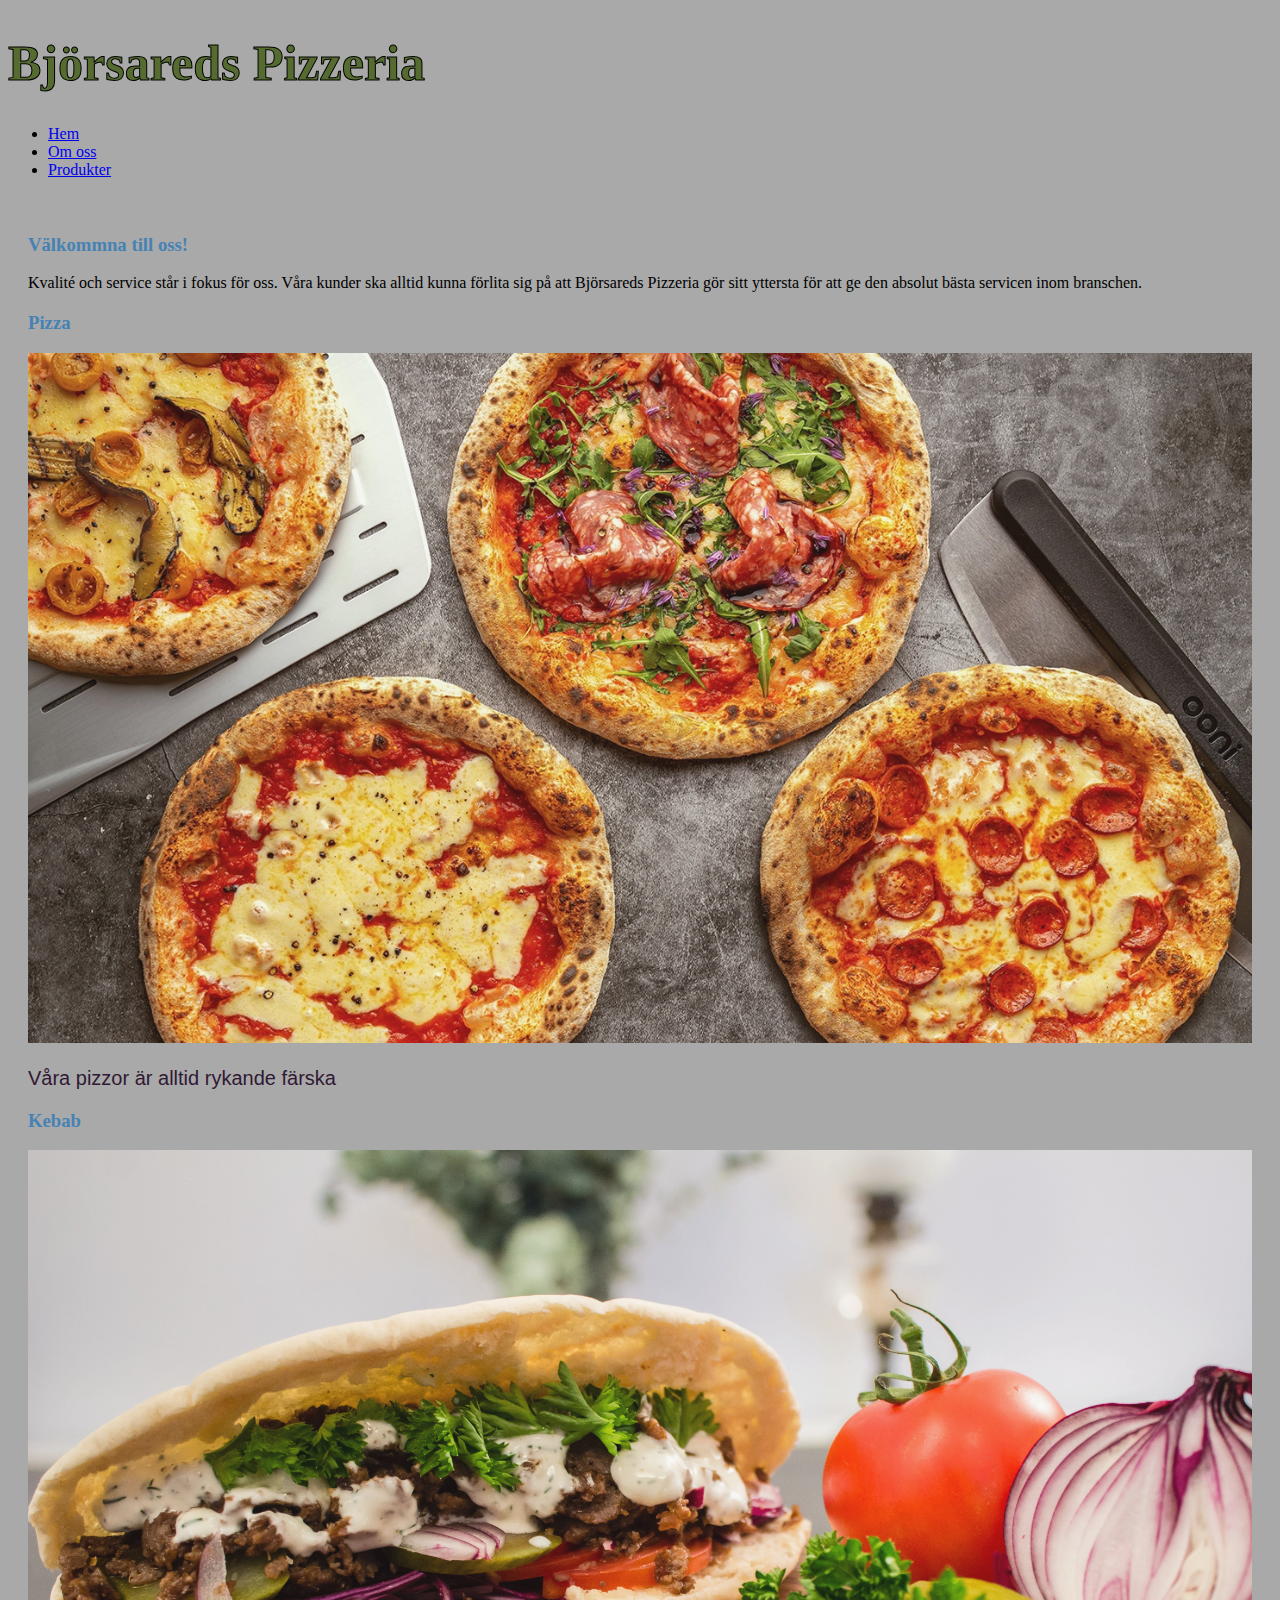
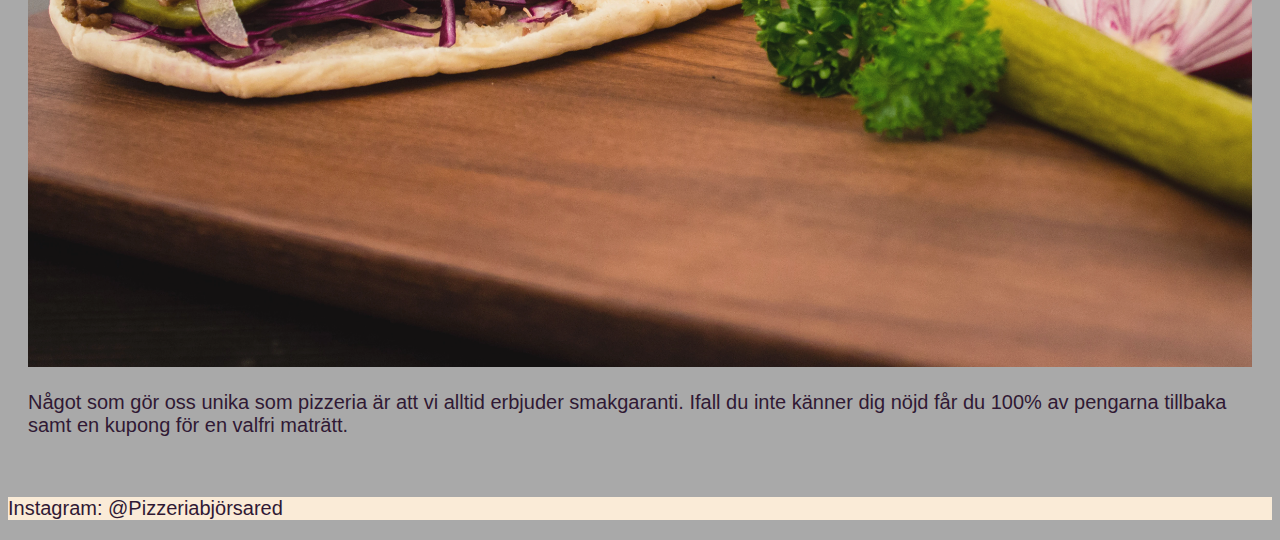
<file: Index.html>
<!DOCTYPE html>
<html lang="en">
  <head>
    <meta charset="UTF-8" />
    <meta name="viewport" content="width=device-width, initial-scale=1.0" />
    <link
      href="https://cdn.jsdelivr.net/npm/bootstrap@5.2.3/dist/css/bootstrap.min.css"
      rel="stylesheet"
      integrity="sha384-rbsA2VBKQhggwzxH7pPCaAqO46MgnOM80zW1RWuH61DGLwZJEdK2Kadq2F9CUG65"
      crossorigin="anonymous"
    />
    <link defer rel="stylesheet" href="./Styles/IndexStyle.css" />

    <title>Björsareds pizzeria</title>
  </head>
  <body>
    <h1 class="text-center">Björsareds Pizzeria</h1>
    <nav class="navbar navbar-expand-sm bg-dark navbar-dark">
      <div class="container-fluid">
        <ul class="navbar-nav">
          <li class="nav-item">
            <a class="nav-link active" href="#">Hem</a>
          </li>
          <li class="nav-item">
            <a class="nav-link" href="./html/AboutUsTab.html">Om oss</a>
          </li>
          <li class="nav-item">
            <a class="nav-link" href="./html/ProductTab.html">Produkter</a>
          </li>
        </ul>
      </div> 
    </nav>

    <div class="container">
      <div class="col">
        <h3 class="text-center">Välkommna till oss!</h3>
          Kvalité och service står i fokus för oss. Våra kunder ska alltid kunna
          förlita sig på att Björsareds Pizzeria gör sitt yttersta för att ge
          den absolut bästa servicen inom branschen.
        </p>
        <h3 class="text-center">Pizza</h3>
        <img
          class="img-fluid"
          src="./images/PizzaIndex.webp"
          alt="Pizza Image"
          loading="lazy"
        />
        <p>Våra pizzor är alltid rykande färska</p>
        <h3 class="text-center">Kebab</h3>
        <img
          class="img-fluid"
          src="./images/PitaIndex.webp"
          alt="Pizza Image"
          loading="lazy"
        />
        
        <p>
          Något som gör oss unika som pizzeria är att vi alltid erbjuder
          smakgaranti. Ifall du inte känner dig nöjd får du 100% av pengarna
          tillbaka samt en kupong för en valfri maträtt.
        </p>
      </div>
    </div>
    <footer>
      <div class="mt-5 p-4 text-center">
        <p>Instagram: @Pizzeriabjörsared</p>
      </div>
    </footer>
    <script
      src="https://cdn.jsdelivr.net/npm/bootstrap@5.2.3/dist/js/bootstrap.bundle.min.js"
      integrity="sha384-kenU1KFdBIe4zVF0s0G1M5b4hcpxyD9F7jL+jjXkk+Q2h455rYXK/7HAuoJl+0I4"
      crossorigin="anonymous"
    ></script>
  </body>
</html>
</file>
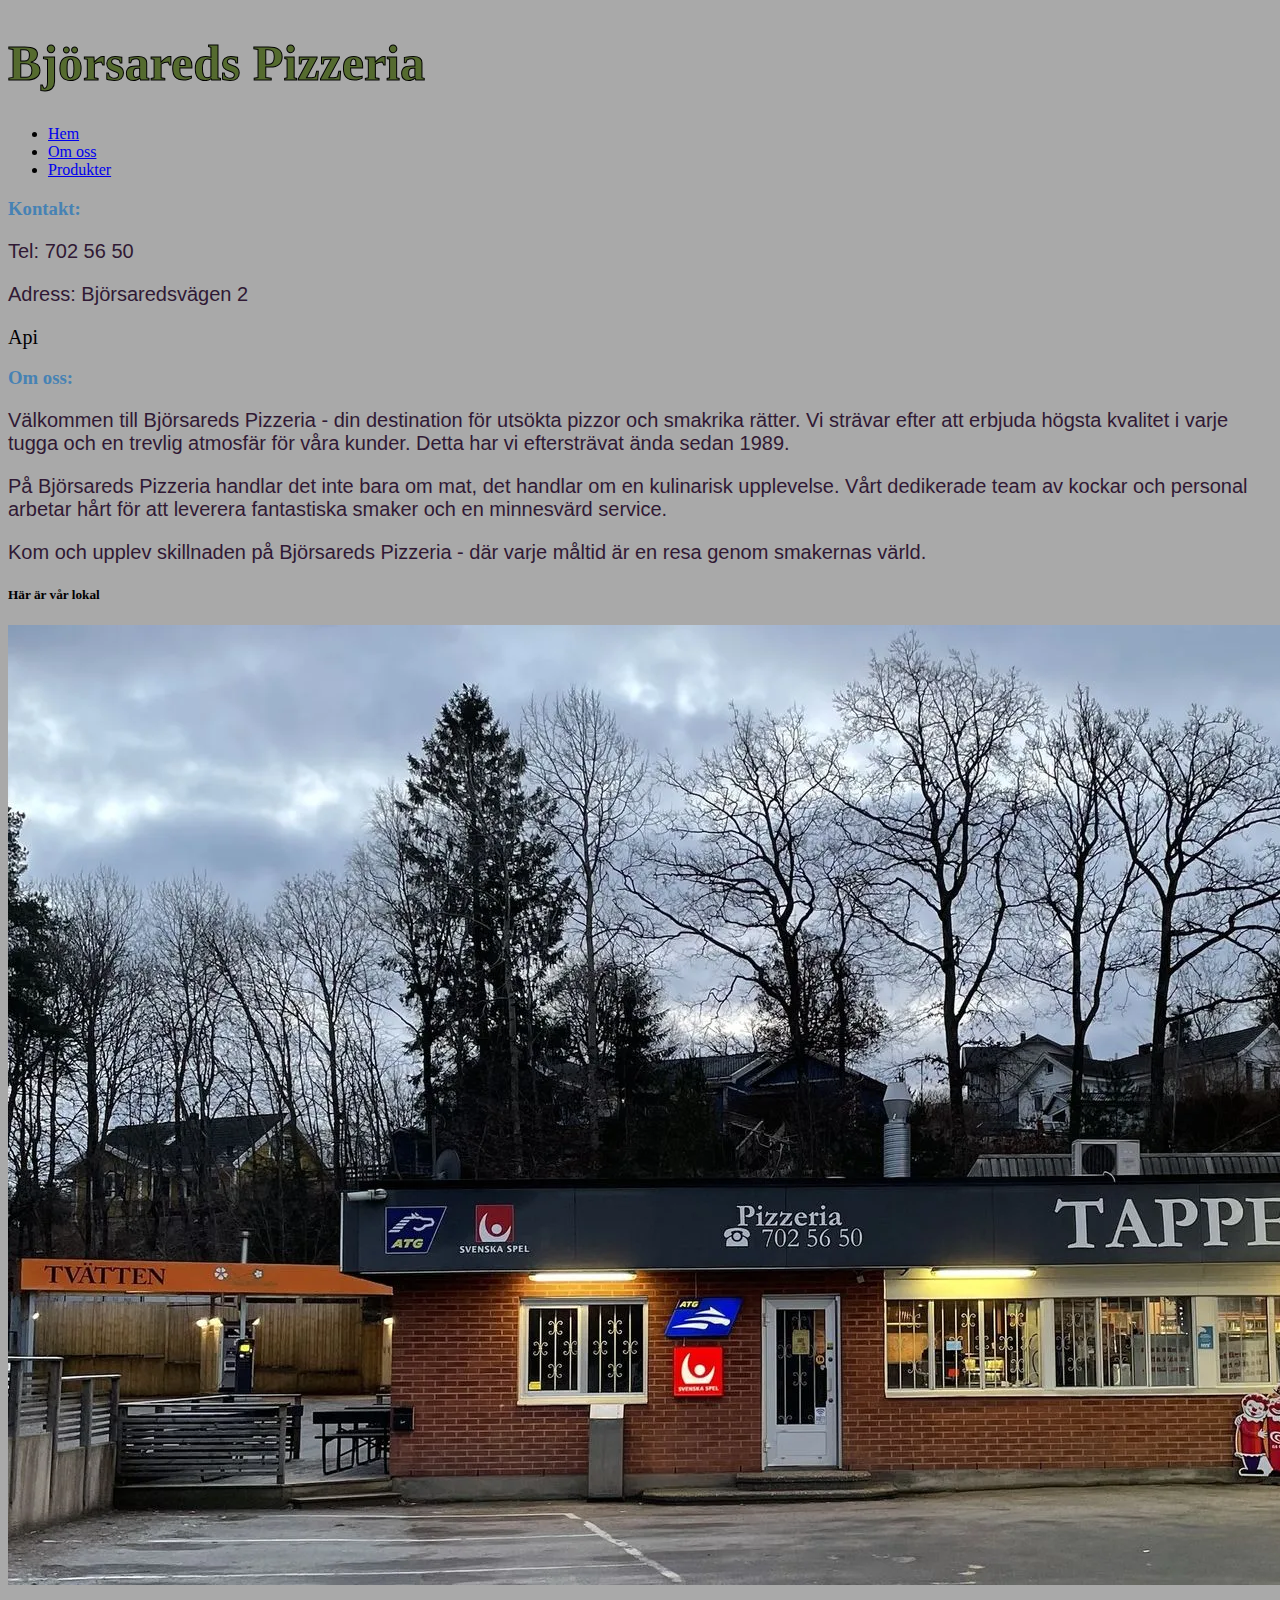
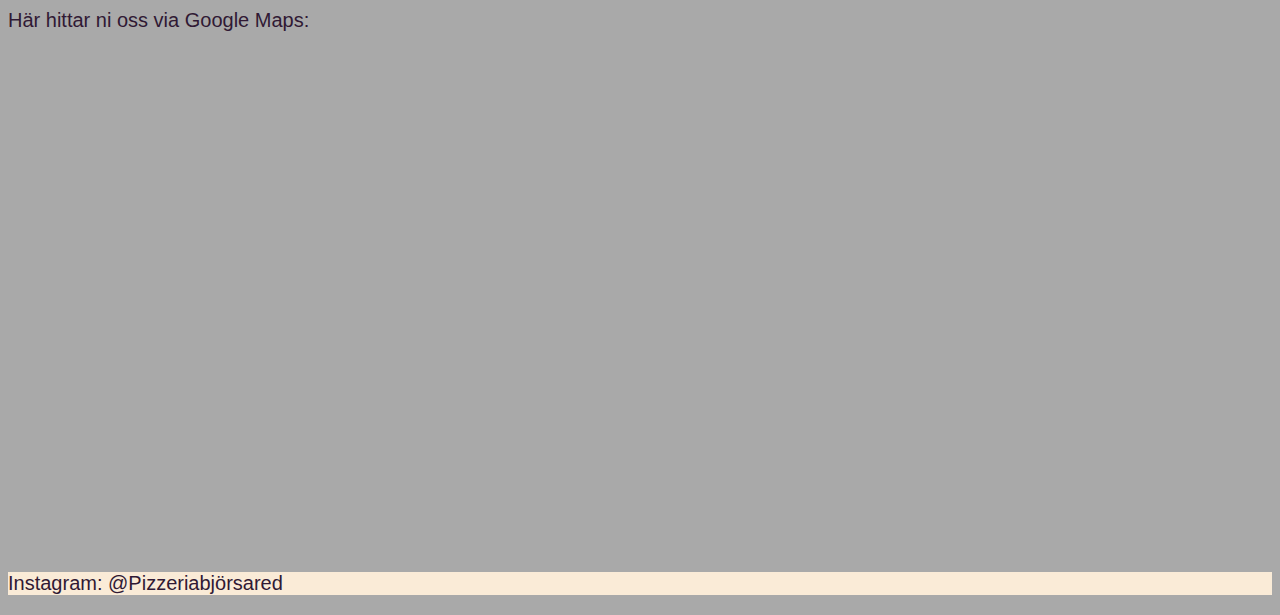
<file: html/AboutUsTab.html>
<!DOCTYPE html>
<html lang="en">
  <head>
    <meta charset="UTF-8" />
    <meta name="viewport" content="width=device-width, initial-scale=1.0" />
    <link
      href="https://cdn.jsdelivr.net/npm/bootstrap@5.2.3/dist/css/bootstrap.min.css"
      rel="stylesheet"
      integrity="sha384-rbsA2VBKQhggwzxH7pPCaAqO46MgnOM80zW1RWuH61DGLwZJEdK2Kadq2F9CUG65"
      crossorigin="anonymous"
    />
    <link defer rel="stylesheet" href="../Styles/AboutUsStyle.css" />
    <script defer src="../JavaScripts/AboutUsTab.js"></script>
    <title>Björsareds pizzeria</title>
  </head>
  <body>
    <h1 class="text-center">Björsareds Pizzeria</h1>
    <nav class="navbar navbar-expand-sm bg-dark navbar-dark">
      <div class="container-fluid">
        <ul class="navbar-nav">
          <li class="nav-item">
            <a class="nav-link" href="../index.html">Hem</a>
          </li>
          <li class="nav-item">
            <a class="nav-link active" href="#">Om oss</a>
          </li>
          <li class="nav-item">
            <a class="nav-link" href="../html/ProductTab.html">Produkter</a>
          </li>
        </ul>
      </div>
    </nav>

    <div class="container">
      <div class="col">
        <div class="container">
          <div class="row">
            <div class="col-sm">
              <h3>Kontakt:</h3>
              <p>Tel: 702 56 50</p>
              <p>Adress: Björsaredsvägen 2</p>
            </div>
            <div id="TempBox" class="col-sm">Api</div>
          </div>
        </div>

        <h3 class="text-center">Om oss:</h3>
        <p>
          Välkommen till Björsareds Pizzeria - din destination för utsökta
          pizzor och smakrika rätter. Vi strävar efter att erbjuda högsta
          kvalitet i varje tugga och en trevlig atmosfär för våra kunder. Detta
          har vi eftersträvat ända sedan 1989.
        </p>
        <p>
          På Björsareds Pizzeria handlar det inte bara om mat, det handlar om en
          kulinarisk upplevelse. Vårt dedikerade team av kockar och personal
          arbetar hårt för att leverera fantastiska smaker och en minnesvärd
          service.
        </p>
        <p>
          Kom och upplev skillnaden på Björsareds Pizzeria - där varje måltid är
          en resa genom smakernas värld.
        </p>
        <h5 class="text-center">Här är vår lokal</h5>
        <img
          class="img-fluid"
          src="../images/TappenAboutUs.webp"
          alt="Björsareds Pizzeria Interior"
          loading="lazy"
        />
        <p>Här hittar ni oss via Google Maps:</p>
        <div class="mapouter">
          <div class="gmap_canvas">
            <iframe
              title="Björsareds Pizzeria Location"
              width="100%"
              height="500"
              id="gmap_canvas"
              src="https://maps.google.com/maps?q=Bj%C3%B6rsaredsv%C3%A4gen%202&t=&z=15&ie=UTF8&iwloc=&output=embed"
              frameborder="0"
              scrolling="no"
              marginheight="0"
              marginwidth="0"
            ></iframe>
            <style>
              .mapouter {
                position: relative;
                text-align: right;
                height: 500px;
                width: 100%;
              }
            </style>
            <style>
              .gmap_canvas {
                overflow: hidden;
                background: none !important;
                height: 500px;
                width: 100%;
              }
            </style>
          </div>
        </div>
      </div>
    </div>

    <footer>
      <div class="mt-5 p-4 text-center">
        <p>Instagram: @Pizzeriabjörsared</p>
      </div>
    </footer>

    <script
      src="https://cdn.jsdelivr.net/npm/bootstrap@5.2.3/dist/js/bootstrap.bundle.min.js"
      integrity="sha384-kenU1KFdBIe4zVF0s0G1M5b4hcpxyD9F7jL+jjXkk+Q2h455rYXK/7HAuoJl+0I4"
      crossorigin="anonymous"
    ></script>
  </body>
</html>
</file>
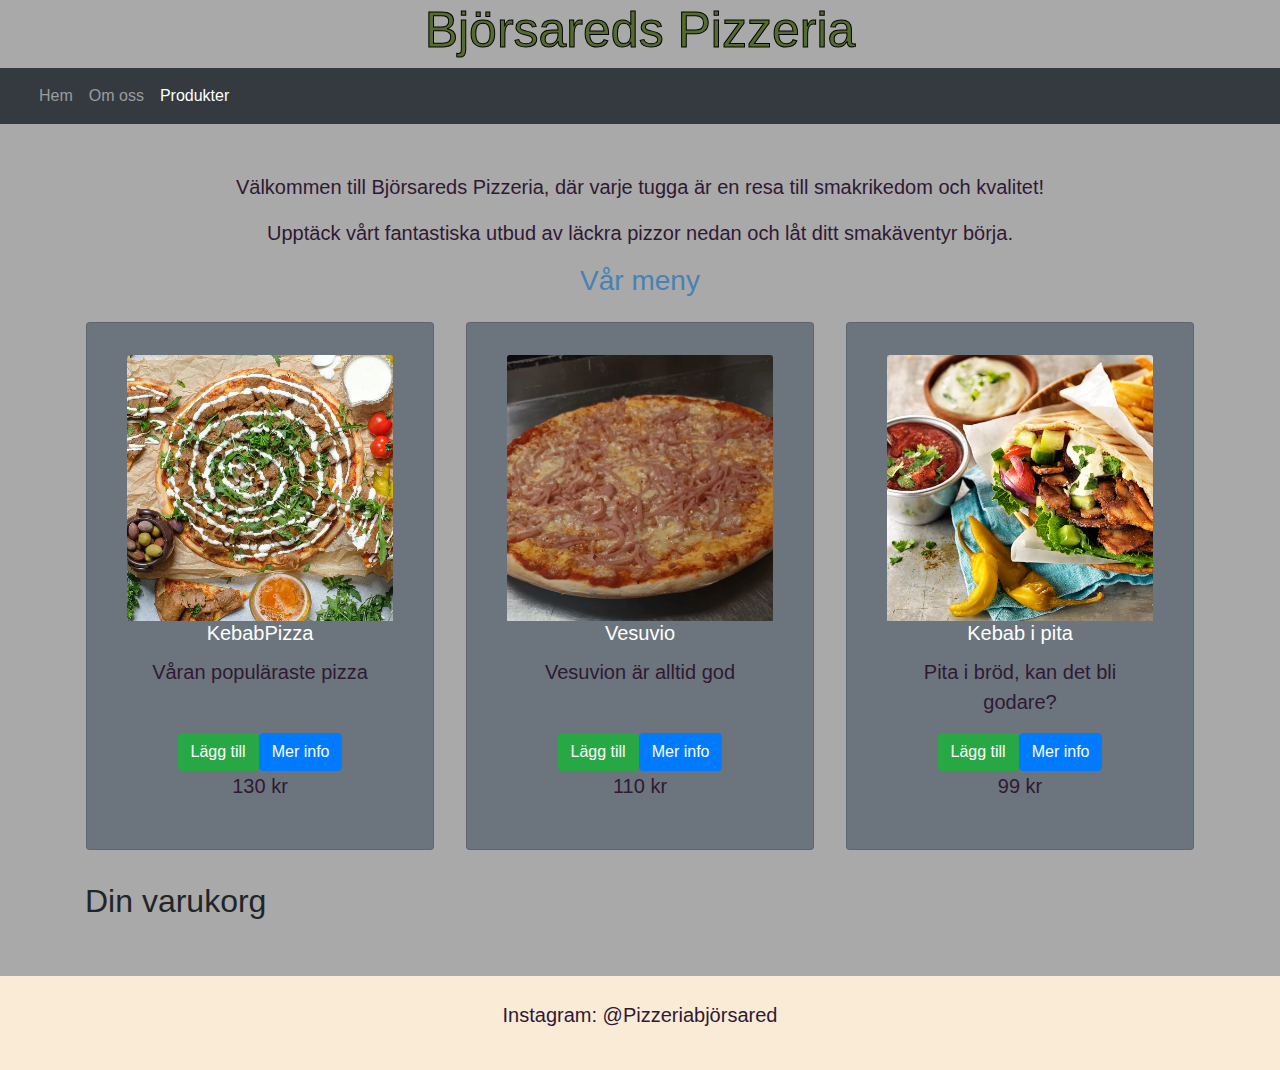
<file: html/ProductTab.html>
<!DOCTYPE html>
<html lang="en">
  <head>
    <meta charset="UTF-8" />
    <meta name="viewport" content="width=device-width, initial-scale=1.0" />
    <link
      rel="stylesheet"
      href="https://stackpath.bootstrapcdn.com/bootstrap/4.3.1/css/bootstrap.min.css"
    />
    <script src="https://code.jquery.com/jquery-3.3.1.slim.min.js"></script>
    <script src="https://cdnjs.cloudflare.com/ajax/libs/popper.js/1.14.7/umd/popper.min.js"></script>
    <script src="https://stackpath.bootstrapcdn.com/bootstrap/4.3.1/js/bootstrap.min.js"></script>
    <link rel="stylesheet" href="../Styles/ProductStyle.css" />
    <script defer src="../JavaScripts/ProductTab.js"></script>
    <title>Björsareds pizzeria</title>
  </head>

  <body>
    <h1 class="text-center">Björsareds Pizzeria</h1>
    <nav class="navbar navbar-expand-sm bg-dark navbar-dark">
      <div class="container-fluid">
        <ul class="navbar-nav">
          <li class="nav-item">
            <a class="nav-link" href="../index.html">Hem</a>
          </li>
          <li class="nav-item">
            <a class="nav-link" href="../html/AboutUsTab.html">Om oss</a>
          </li>
          <li class="nav-item">
            <a class="nav-link active" href="#">Produkter</a>
          </li>
        </ul>
      </div>
    </nav>

    <div class="container mt-5">
      <p class="text-center lead">
        Välkommen till Björsareds Pizzeria, där varje tugga är en resa till
        smakrikedom och kvalitet!
      </p>
      <p class="text-center lead">
        Upptäck vårt fantastiska utbud av läckra pizzor nedan och låt ditt
        smakäventyr börja.
      </p>
      <h3 class="text-center">Vår meny</h3>
      <ul id="productList" class="row"></ul>
      <h2>Din varukorg</h2>
      <ul id="cartList" class="list-group row"></ul>

      <p id="CartTotal"></p>
    </div>

    <footer>
      <div class="mt-5 p-4 text-center">
        <p>Instagram: @Pizzeriabjörsared</p>
      </div>
    </footer>

    <script
      src="https://cdn.jsdelivr.net/npm/bootstrap@5.2.3/dist/js/bootstrap.bundle.min.js"
      integrity="sha384-kenU1KFdBIe4zVF0s0G1M5b4hcpxyD9F7jL+jjXkk+Q2h455rYXK/7HAuoJl+0I4"
      crossorigin="anonymous"
    ></script>
  </body>
</html>
</file>
<file: Styles/IndexStyle.css>
h1{
    color: darkolivegreen;
        font-size: 50px;
        -webkit-text-stroke-width: 1px;
        -webkit-text-stroke-color: black;
}

.img-fluid {
    max-width: 100%;
    height: auto;
    opacity: 90%;
}

.col {
    padding: 20px;
}

body{
    background-color:darkgray;
}

.img{
    border-radius: 30%;
}

p {
    font-family: 'Franklin Gothic Medium', 'Arial Narrow', Arial, sans-serif;

}

h3{
    color: steelblue;
}

p{
    color: #301934;
    -webkit-text-stroke-width: 0px;
    -webkit-text-stroke-color: black;
    font-size: 20px;
}

footer{
    background-color: antiquewhite;
}
</file>
<file: Styles/AboutUsStyle.css>
h1 {
    color: darkolivegreen;
    font-size: 50px;
    -webkit-text-stroke-width: 1px;
    -webkit-text-stroke-color: black;
}

body {
    background-color: darkgray;
}

.gmap_canvas {
    overflow: hidden;
    background: none !important;
    height: 500px;
    width: 100%;
}

#TempBox{
    font-size: 20px;
}

p {
    font-family: 'Franklin Gothic Medium', 'Arial Narrow', Arial, sans-serif;
    
    color: #301934;
    -webkit-text-stroke-width: 0px;
    -webkit-text-stroke-color: black;
    font-size: 20px;
}

h3 {
    color: steelblue;
}

footer {
    background-color: antiquewhite;
}
</file>
<file: Styles/ProductStyle.css>
h1 {
    color: darkolivegreen;
    font-size: 50px;
    -webkit-text-stroke-width: 1px;
    -webkit-text-stroke-color: black;
}

body {
    background-color: darkgray;
}

ul.row {
    list-style-type: none;
    padding: 0;
}

.cart-img {
    width: 50px;
    height: 50px;
}

p{
    font-family: 'Franklin Gothic Medium', 'Arial Narrow', Arial, sans-serif;
    color: #301934;
    -webkit-text-stroke-width: 0px;
    -webkit-text-stroke-color: black;
    font-size: 20px;
    
}

h3 {
    color: steelblue;
}

footer {
    background-color: antiquewhite;
}
</file>
